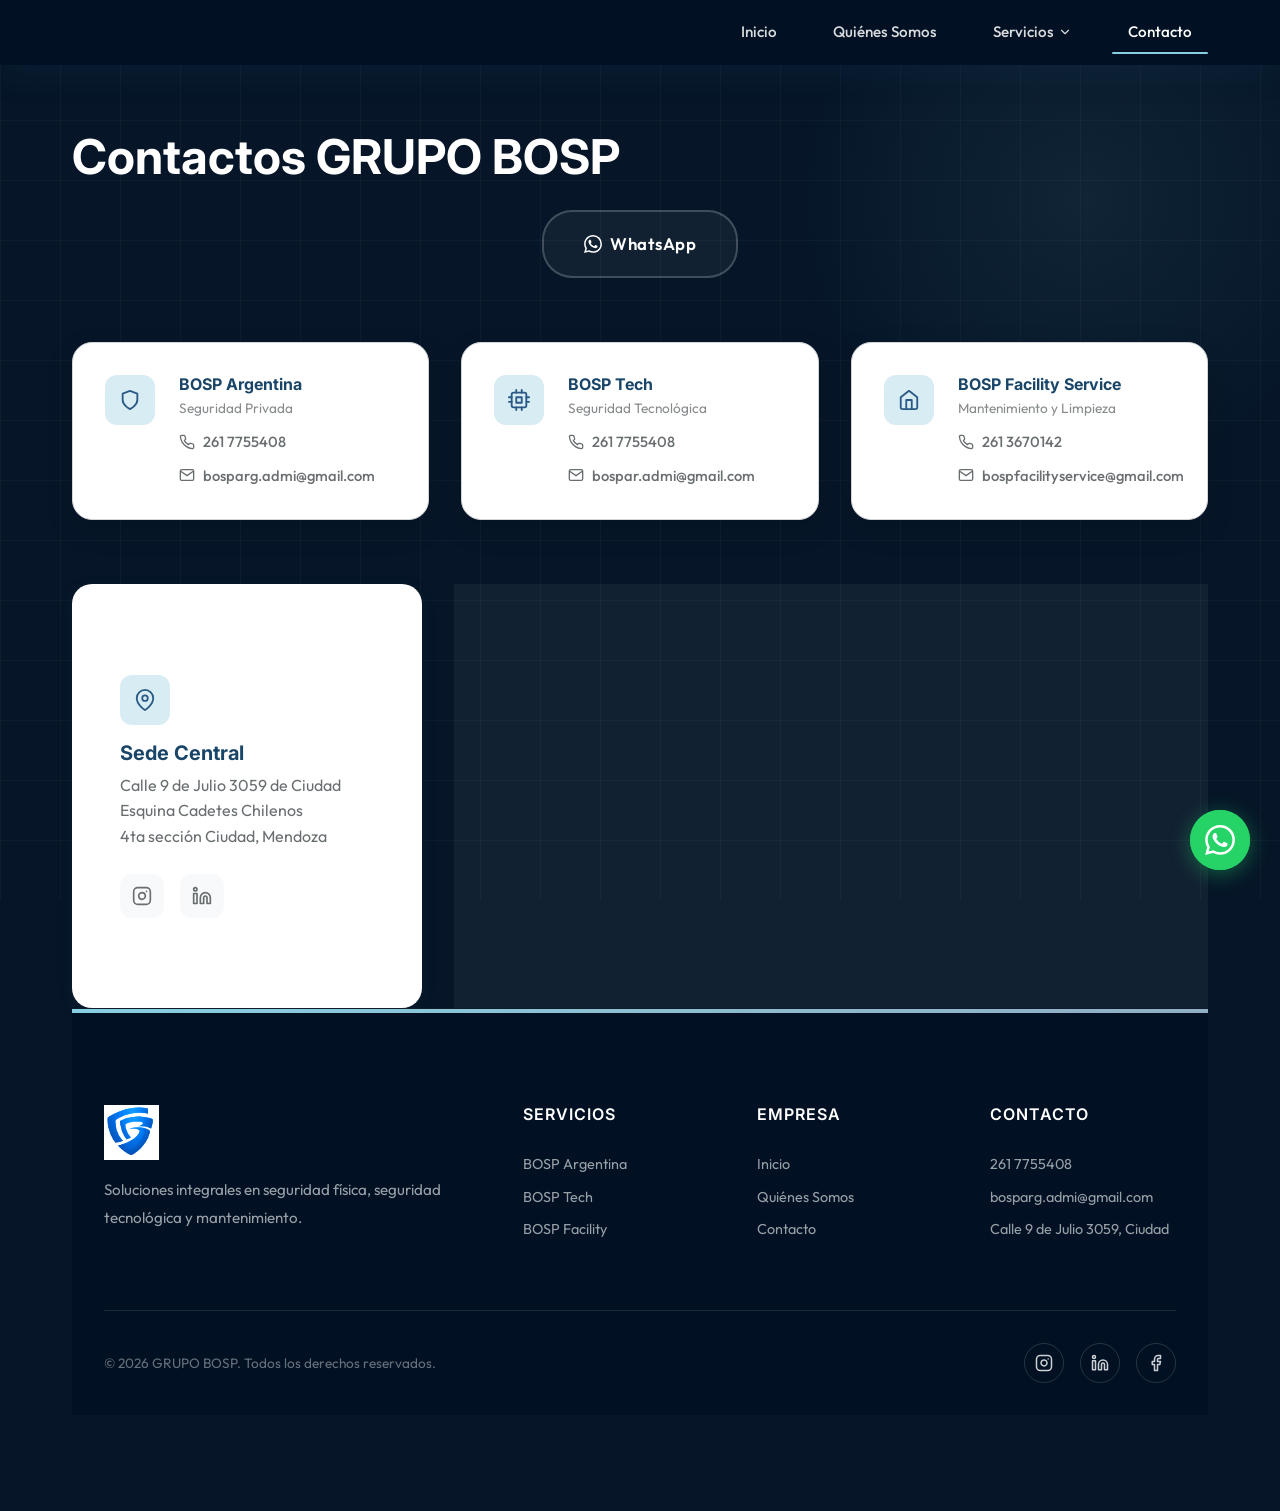
<file: contacto.html>
<!DOCTYPE html>
<html lang="es">

<head>
  <meta charset="UTF-8">
  <meta name="viewport" content="width=device-width, initial-scale=1.0">
  <meta name="description"
    content="Contacto — GRUPO BOSP. Escribinos y recibí asesoramiento personalizado sobre nuestros servicios de seguridad y mantenimiento.">
  <title>Contacto | GRUPO BOSP</title>
  <link rel="stylesheet" href="css/styles.css">
  <link rel="stylesheet" href="css/pages.css">
</head>

<body class="contact-dark">



  <!-- Navbar -->
  <nav class="navbar scrolled" id="navbar">
    <div class="navbar-inner">
      <a href="index.html" class="navbar-logo">
      </a>

      <div class="navbar-links" id="navLinks">
        <a href="index.html">Inicio</a>
        <a href="index.html#about">Quiénes Somos</a>
        <div class="nav-dropdown">
          <a href="#" class="nav-dropdown-trigger">
            Servicios
            <svg xmlns="http://www.w3.org/2000/svg" viewBox="0 0 24 24" fill="none" stroke="currentColor"
              stroke-width="2" stroke-linecap="round" stroke-linejoin="round">
              <polyline points="6 9 12 15 18 9" />
            </svg>
          </a>
          <div class="nav-dropdown-menu">
            <a href="bosp-argentina.html">
              <div class="dropdown-icon"><svg xmlns="http://www.w3.org/2000/svg" viewBox="0 0 24 24" fill="none"
                  stroke="currentColor" stroke-width="2" stroke-linecap="round" stroke-linejoin="round">
                  <path d="M12 22s8-4 8-10V5l-8-3-8 3v7c0 6 8 10 8 10z" />
                </svg></div>
              <div class="dropdown-text">BOSP Argentina<small>Seguridad Física</small></div>
            </a>
            <a href="bosp-tech.html">
              <div class="dropdown-icon"><svg xmlns="http://www.w3.org/2000/svg" viewBox="0 0 24 24" fill="none"
                  stroke="currentColor" stroke-width="2" stroke-linecap="round" stroke-linejoin="round">
                  <rect x="4" y="4" width="16" height="16" rx="2" ry="2" />
                  <rect x="9" y="9" width="6" height="6" />
                  <line x1="9" y1="1" x2="9" y2="4" />
                  <line x1="15" y1="1" x2="15" y2="4" />
                  <line x1="9" y1="20" x2="9" y2="23" />
                  <line x1="15" y1="20" x2="15" y2="23" />
                  <line x1="20" y1="9" x2="23" y2="9" />
                  <line x1="20" y1="14" x2="23" y2="14" />
                  <line x1="1" y1="9" x2="4" y2="9" />
                  <line x1="1" y1="14" x2="4" y2="14" />
                </svg></div>
              <div class="dropdown-text">BOSP Tech <small>Seguridad Tecnológica</small></div>
            </a>
            <a href="bosp-facility.html">
              <div class="dropdown-icon"><svg xmlns="http://www.w3.org/2000/svg" viewBox="0 0 24 24" fill="none"
                  stroke="currentColor" stroke-width="2" stroke-linecap="round" stroke-linejoin="round">
                  <path d="M3 9l9-7 9 7v11a2 2 0 0 1-2 2H5a2 2 0 0 1-2-2z" />
                  <polyline points="9 22 9 12 15 12 15 22" />
                </svg></div>
              <div class="dropdown-text">BOSP Facility<small>Mantenimiento y Limpieza</small></div>
            </a>
          </div>
        </div>
        <a href="contacto.html" class="active">Contacto</a>
      </div>
      <button class="hamburger" id="hamburger" aria-label="Abrir menú"><span></span><span></span><span></span></button>
    </div>
  </nav>
  <div class="nav-overlay" id="navOverlay"></div>



  <!-- Contact Section -->
  <section class="contact-section section">
    <div class="container">

      <div class="text-center reveal-up" style="margin-bottom: var(--space-3xl);">
        <h1 style="color: #fff; font-size: 3rem; margin-bottom: var(--space-sm);">Contactos GRUPO BOSP</h1>
        <div class="cta-buttons" style="justify-content: center; margin-top: 1.5rem;">
          <a href="https://wa.me/5492617755408" target="_blank" class="btn btn-outline btn-lg"
            style="background: rgba(255,255,255,0.05); color: #fff; border-color: rgba(255,255,255,0.2);">
            <svg xmlns="http://www.w3.org/2000/svg" width="18" height="18" viewBox="0 0 24 24" fill="currentColor">
              <path
                d="M17.472 14.382c-.297-.149-1.758-.867-2.03-.967-.273-.099-.471-.148-.67.15-.197.297-.767.966-.94 1.164-.173.199-.347.223-.644.075-.297-.15-1.255-.463-2.39-1.475-.883-.788-1.48-1.761-1.653-2.059-.173-.297-.018-.458.13-.606.134-.133.298-.347.446-.52.149-.174.198-.298.298-.497.099-.198.05-.371-.025-.52-.075-.149-.669-1.612-.916-2.207-.242-.579-.487-.5-.669-.51-.173-.008-.371-.01-.57-.01-.198 0-.52.074-.792.372-.272.297-1.04 1.016-1.04 2.479 0 1.462 1.065 2.875 1.213 3.074.149.198 2.096 3.2 5.077 4.487.709.306 1.262.489 1.694.625.712.227 1.36.195 1.871.118.571-.085 1.758-.719 2.006-1.413.248-.694.248-1.289.173-1.413-.074-.124-.272-.198-.57-.347m-5.421 7.403h-.004a9.87 9.87 0 01-5.031-1.378l-.361-.214-3.741.982.998-3.648-.235-.374a9.86 9.86 0 01-1.51-5.26c.001-5.45 4.436-9.884 9.888-9.884 2.64 0 5.122 1.03 6.988 2.898a9.825 9.825 0 012.893 6.994c-.003 5.45-4.437 9.884-9.885 9.884m8.413-18.297A11.815 11.815 0 0012.05 0C5.495 0 .16 5.335.157 11.892c0 2.096.547 4.142 1.588 5.945L.057 24l6.305-1.654a11.882 11.882 0 005.683 1.448h.005c6.554 0 11.89-5.335 11.893-11.893a11.821 11.821 0 00-3.48-8.413z" />
            </svg>
            WhatsApp
          </a>
        </div>
      </div>

      <div class="services-contact-grid reveal-up" style="animation-delay: 0.1s;">

        <!-- BOSP Argentina -->
        <div class="contact-info-card">
          <div class="contact-info-icon">
            <svg xmlns="http://www.w3.org/2000/svg" viewBox="0 0 24 24" fill="none" stroke="currentColor"
              stroke-width="2" stroke-linecap="round" stroke-linejoin="round">
              <path d="M12 22s8-4 8-10V5l-8-3-8 3v7c0 6 8 10 8 10z" />
            </svg>
          </div>
          <div class="contact-info-text">
            <h4>BOSP Argentina</h4>
            <p style="margin-bottom: 0.5rem; font-size: 0.85rem; opacity: 0.8; color: var(--color-text);">Seguridad
              Privada</p>
            <a href="tel:+5492617755408" class="contact-link"
              style="display: flex; align-items: center; gap: 8px; margin-top: 10px; font-weight: 500; text-decoration: none;">
              <svg xmlns="http://www.w3.org/2000/svg" width="16" height="16" viewBox="0 0 24 24" fill="none"
                stroke="currentColor" stroke-width="2">
                <path
                  d="M22 16.92v3a2 2 0 0 1-2.18 2 19.79 19.79 0 0 1-8.63-3.07 19.5 19.5 0 0 1-6-6 19.79 19.79 0 0 1-3.07-8.67A2 2 0 0 1 4.11 2h3a2 2 0 0 1 2 1.72 12.84 12.84 0 0 0 .7 2.81 2 2 0 0 1-.45 2.11L8.09 9.91a16 16 0 0 0 6 6l1.27-1.27a2 2 0 0 1 2.11-.45 12.84 12.84 0 0 0 2.81.7A2 2 0 0 1 22 16.92z" />
              </svg>
              261 7755408
            </a>
            <a href="mailto:bosparg.admi@gmail.com" class="contact-link"
              style="display: flex; align-items: center; gap: 8px; margin-top: 10px; font-weight: 500; text-decoration: none;">
              <svg xmlns="http://www.w3.org/2000/svg" width="16" height="16" viewBox="0 0 24 24" fill="none"
                stroke="currentColor" stroke-width="2">
                <path d="M4 4h16c1.1 0 2 .9 2 2v12c0 1.1-.9 2-2 2H4c-1.1 0-2-.9-2-2V6c0-1.1.9-2 2-2z" />
                <polyline points="22,6 12,13 2,6" />
              </svg>
              bosparg.admi@gmail.com
            </a>
          </div>
        </div>

        <!-- BOSP Tech -->
        <div class="contact-info-card">
          <div class="contact-info-icon">
            <svg xmlns="http://www.w3.org/2000/svg" viewBox="0 0 24 24" fill="none" stroke="currentColor"
              stroke-width="2" stroke-linecap="round" stroke-linejoin="round">
              <rect x="4" y="4" width="16" height="16" rx="2" ry="2" />
              <rect x="9" y="9" width="6" height="6" />
              <line x1="9" y1="1" x2="9" y2="4" />
              <line x1="15" y1="1" x2="15" y2="4" />
              <line x1="9" y1="20" x2="9" y2="23" />
              <line x1="15" y1="20" x2="15" y2="23" />
              <line x1="20" y1="9" x2="23" y2="9" />
              <line x1="20" y1="14" x2="23" y2="14" />
              <line x1="1" y1="9" x2="4" y2="9" />
              <line x1="1" y1="14" x2="4" y2="14" />
            </svg>
          </div>
          <div class="contact-info-text">
            <h4>BOSP Tech</h4>
            <p style="margin-bottom: 0.5rem; font-size: 0.85rem; opacity: 0.8; color: var(--color-text);">Seguridad
              Tecnológica</p>
            <a href="tel:+5492617755408" class="contact-link"
              style="display: flex; align-items: center; gap: 8px; margin-top: 10px; font-weight: 500; text-decoration: none;">
              <svg xmlns="http://www.w3.org/2000/svg" width="16" height="16" viewBox="0 0 24 24" fill="none"
                stroke="currentColor" stroke-width="2">
                <path
                  d="M22 16.92v3a2 2 0 0 1-2.18 2 19.79 19.79 0 0 1-8.63-3.07 19.5 19.5 0 0 1-6-6 19.79 19.79 0 0 1-3.07-8.67A2 2 0 0 1 4.11 2h3a2 2 0 0 1 2 1.72 12.84 12.84 0 0 0 .7 2.81 2 2 0 0 1-.45 2.11L8.09 9.91a16 16 0 0 0 6 6l1.27-1.27a2 2 0 0 1 2.11-.45 12.84 12.84 0 0 0 2.81.7A2 2 0 0 1 22 16.92z" />
              </svg>
              261 7755408
            </a>
            <a href="mailto:bospar.admi@gmail.com" class="contact-link"
              style="display: flex; align-items: center; gap: 8px; margin-top: 10px; font-weight: 500; text-decoration: none;">
              <svg xmlns="http://www.w3.org/2000/svg" width="16" height="16" viewBox="0 0 24 24" fill="none"
                stroke="currentColor" stroke-width="2">
                <path d="M4 4h16c1.1 0 2 .9 2 2v12c0 1.1-.9 2-2 2H4c-1.1 0-2-.9-2-2V6c0-1.1.9-2 2-2z" />
                <polyline points="22,6 12,13 2,6" />
              </svg>
              bospar.admi@gmail.com
            </a>
          </div>
        </div>

        <!-- BOSP Facility -->
        <div class="contact-info-card">
          <div class="contact-info-icon">
            <svg xmlns="http://www.w3.org/2000/svg" viewBox="0 0 24 24" fill="none" stroke="currentColor"
              stroke-width="2" stroke-linecap="round" stroke-linejoin="round">
              <path d="M3 9l9-7 9 7v11a2 2 0 0 1-2 2H5a2 2 0 0 1-2-2z" />
              <polyline points="9 22 9 12 15 12 15 22" />
            </svg>
          </div>
          <div class="contact-info-text">
            <h4>BOSP Facility Service</h4>
            <p style="margin-bottom: 0.5rem; font-size: 0.85rem; opacity: 0.8; color: var(--color-text);">Mantenimiento
              y Limpieza</p>
            <a href="tel:+5492613670142" class="contact-link"
              style="display: flex; align-items: center; gap: 8px; margin-top: 10px; font-weight: 500; text-decoration: none;">
              <svg xmlns="http://www.w3.org/2000/svg" width="16" height="16" viewBox="0 0 24 24" fill="none"
                stroke="currentColor" stroke-width="2">
                <path
                  d="M22 16.92v3a2 2 0 0 1-2.18 2 19.79 19.79 0 0 1-8.63-3.07 19.5 19.5 0 0 1-6-6 19.79 19.79 0 0 1-3.07-8.67A2 2 0 0 1 4.11 2h3a2 2 0 0 1 2 1.72 12.84 12.84 0 0 0 .7 2.81 2 2 0 0 1-.45 2.11L8.09 9.91a16 16 0 0 0 6 6l1.27-1.27a2 2 0 0 1 2.11-.45 12.84 12.84 0 0 0 2.81.7A2 2 0 0 1 22 16.92z" />
              </svg>
              261 3670142
            </a>
            <a href="mailto:bospfacilityservice@gmail.com" class="contact-link"
              style="display: flex; align-items: center; gap: 8px; margin-top: 10px; font-weight: 500; text-decoration: none;">
              <svg xmlns="http://www.w3.org/2000/svg" width="16" height="16" viewBox="0 0 24 24" fill="none"
                stroke="currentColor" stroke-width="2">
                <path d="M4 4h16c1.1 0 2 .9 2 2v12c0 1.1-.9 2-2 2H4c-1.1 0-2-.9-2-2V6c0-1.1.9-2 2-2z" />
                <polyline points="22,6 12,13 2,6" />
              </svg>
              bospfacilityservice@gmail.com
            </a>
          </div>
        </div>

      </div>

      <!-- Address and Map -->
      <div class="address-map-container reveal-up" style="margin-top: var(--space-3xl); animation-delay: 0.2s;">
        <div class="address-card">
          <div class="contact-info-icon" style="margin-bottom: 1rem;">
            <svg xmlns="http://www.w3.org/2000/svg" viewBox="0 0 24 24" fill="none" stroke="currentColor"
              stroke-width="2" stroke-linecap="round" stroke-linejoin="round">
              <path d="M21 10c0 7-9 13-9 13s-9-6-9-13a9 9 0 0 1 18 0z" />
              <circle cx="12" cy="10" r="3" />
            </svg>
          </div>
          <h4 style="color: var(--blue-900); margin-bottom: 0.5rem; font-size: 1.25rem;">Sede Central</h4>
          <p style="color: var(--color-text); font-size: 1rem; line-height: 1.6;">Calle 9 de Julio 3059 de
            Ciudad<br>Esquina Cadetes Chilenos<br>4ta sección Ciudad, Mendoza</p>

          <div class="contact-socials" style="margin-top: 1.5rem;">
            <a href="#" class="contact-social-link" aria-label="Instagram">
              <svg xmlns="http://www.w3.org/2000/svg" viewBox="0 0 24 24" fill="none" stroke="currentColor"
                stroke-width="2" stroke-linecap="round" stroke-linejoin="round">
                <rect x="2" y="2" width="20" height="20" rx="5" ry="5" />
                <path d="M16 11.37A4 4 0 1 1 12.63 8 4 4 0 0 1 16 11.37z" />
                <line x1="17.5" y1="6.5" x2="17.51" y2="6.5" />
              </svg>
            </a>
            <a href="#" class="contact-social-link" aria-label="LinkedIn">
              <svg xmlns="http://www.w3.org/2000/svg" viewBox="0 0 24 24" fill="none" stroke="currentColor"
                stroke-width="2" stroke-linecap="round" stroke-linejoin="round">
                <path d="M16 8a6 6 0 0 1 6 6v7h-4v-7a2 2 0 0 0-2-2 2 2 0 0 0-2 2v7h-4v-7a6 6 0 0 1 6-6z" />
                <rect x="2" y="9" width="4" height="12" />
                <circle cx="4" cy="4" r="2" />
              </svg>
            </a>
          </div>
        </div>

        <div class="contact-map" style="border: none; border-radius: 0; min-height: 350px; height: 100%;">
          <iframe src="https://maps.google.com/maps?q=-32.86711883544922,-68.83448791503906&z=17&output=embed"
            width="100%" height="100%" style="border:0;" allowfullscreen="" loading="lazy"
            referrerpolicy="no-referrer-when-downgrade"></iframe>
        </div>
      </div>

      <!-- Footer -->
      <footer class="footer">
        <div class="container">
          <div class="footer-grid">
            <div class="footer-brand">
              <img src="images/Logo-Bosp.png" alt="GRUPO BOSP" class="footer-logo-img">
              <p>Soluciones integrales en seguridad física, seguridad tecnológica y mantenimiento.</p>
            </div>
            <div class="footer-col">
              <h4>Servicios</h4>
              <a href="bosp-argentina.html">BOSP Argentina</a>
              <a href="bosp-tech.html">BOSP Tech</a>
              <a href="bosp-facility.html">BOSP Facility</a>
            </div>
            <div class="footer-col">
              <h4>Empresa</h4>
              <a href="index.html">Inicio</a>
              <a href="index.html#about">Quiénes Somos</a>
              <a href="contacto.html">Contacto</a>
            </div>
            <div class="footer-col">
              <h4>Contacto</h4>
              <a href="tel:+5492617755408">261 7755408</a>
              <a href="mailto:bosparg.admi@gmail.com">bosparg.admi@gmail.com</a>
              <a href="#">Calle 9 de Julio 3059, Ciudad</a>
            </div>
          </div>
          <div class="footer-bottom">
            <p>&copy; 2026 GRUPO BOSP. Todos los derechos reservados.</p>
            <div class="footer-socials">
              <a href="#" aria-label="Instagram"><svg xmlns="http://www.w3.org/2000/svg" viewBox="0 0 24 24" fill="none"
                  stroke="currentColor" stroke-width="2" stroke-linecap="round" stroke-linejoin="round">
                  <rect x="2" y="2" width="20" height="20" rx="5" ry="5" />
                  <path d="M16 11.37A4 4 0 1 1 12.63 8 4 4 0 0 1 16 11.37z" />
                  <line x1="17.5" y1="6.5" x2="17.51" y2="6.5" />
                </svg></a>
              <a href="#" aria-label="LinkedIn"><svg xmlns="http://www.w3.org/2000/svg" viewBox="0 0 24 24" fill="none"
                  stroke="currentColor" stroke-width="2" stroke-linecap="round" stroke-linejoin="round">
                  <path d="M16 8a6 6 0 0 1 6 6v7h-4v-7a2 2 0 0 0-2-2 2 2 0 0 0-2 2v7h-4v-7a6 6 0 0 1 6-6z" />
                  <rect x="2" y="9" width="4" height="12" />
                  <circle cx="4" cy="4" r="2" />
                </svg></a>
              <a href="#" aria-label="Facebook"><svg xmlns="http://www.w3.org/2000/svg" viewBox="0 0 24 24" fill="none"
                  stroke="currentColor" stroke-width="2" stroke-linecap="round" stroke-linejoin="round">
                  <path d="M18 2h-3a5 5 0 0 0-5 5v3H7v4h3v8h4v-8h3l1-4h-4V7a1 1 0 0 1 1-1h3z" />
                </svg></a>
            </div>
          </div>
        </div>
      </footer>

      <!-- WhatsApp Float -->
      <div class="whatsapp-float">
        <a href="https://wa.me/5492617755408" target="_blank" aria-label="Contactar por WhatsApp">
          <svg xmlns="http://www.w3.org/2000/svg" viewBox="0 0 24 24" fill="#fff">
            <path
              d="M17.472 14.382c-.297-.149-1.758-.867-2.03-.967-.273-.099-.471-.148-.67.15-.197.297-.767.966-.94 1.164-.173.199-.347.223-.644.075-.297-.15-1.255-.463-2.39-1.475-.883-.788-1.48-1.761-1.653-2.059-.173-.297-.018-.458.13-.606.134-.133.298-.347.446-.52.149-.174.198-.298.298-.497.099-.198.05-.371-.025-.52-.075-.149-.669-1.612-.916-2.207-.242-.579-.487-.5-.669-.51-.173-.008-.371-.01-.57-.01-.198 0-.52.074-.792.372-.272.297-1.04 1.016-1.04 2.479 0 1.462 1.065 2.875 1.213 3.074.149.198 2.096 3.2 5.077 4.487.709.306 1.262.489 1.694.625.712.227 1.36.195 1.871.118.571-.085 1.758-.719 2.006-1.413.248-.694.248-1.289.173-1.413-.074-.124-.272-.198-.57-.347m-5.421 7.403h-.004a9.87 9.87 0 01-5.031-1.378l-.361-.214-3.741.982.998-3.648-.235-.374a9.86 9.86 0 01-1.51-5.26c.001-5.45 4.436-9.884 9.888-9.884 2.64 0 5.122 1.03 6.988 2.898a9.825 9.825 0 012.893 6.994c-.003 5.45-4.437 9.884-9.885 9.884m8.413-18.297A11.815 11.815 0 0012.05 0C5.495 0 .16 5.335.157 11.892c0 2.096.547 4.142 1.588 5.945L.057 24l6.305-1.654a11.882 11.882 0 005.683 1.448h.005c6.554 0 11.89-5.335 11.893-11.893a11.821 11.821 0 00-3.48-8.413z" />
          </svg>
        </a>
        <span class="whatsapp-tooltip">¡Chateá con nosotros!</span>
      </div>

      <script src="js/main.js"></script>
      <script src="js/contact.js"></script>
</body>

</html>
</file>
<file: css/styles.css>
/* ============================================
   GRUPO BOSP — Global Design System
   ============================================ */

/* ---------- Google Fonts ---------- */
@import url('https://fonts.googleapis.com/css2?family=Inter:wght@300;400;500;600;700;800;900&family=Outfit:wght@300;400;500;600;700;800&display=swap');

/* ---------- CSS Custom Properties ---------- */
:root {
  /* Blues */
  --blue-900: #194569;
  --blue-700: #2a5a85;
  --blue-600: #5F84A2;
  --blue-400: #91AEC4;
  --blue-300: #87D0E1;
  --blue-200: #CADEE0;
  --blue-100: #D8ECF4;

  /* Grays */
  --gray-700: #696E71;
  --gray-400: #B2B6BA;
  --gray-300: #D2D5D8;
  --gray-200: #E1E2E4;
  --gray-100: #F8F9FA;

  /* Semantic */
  --color-primary: var(--blue-900);
  --color-primary-light: var(--blue-600);
  --color-accent: var(--blue-300);
  --color-bg: var(--gray-100);
  --color-bg-alt: #ffffff;
  --color-text: var(--gray-700);
  --color-text-light: var(--gray-400);
  --color-border: var(--gray-300);
  --color-success: #2ecc71;
  --color-error: #e74c3c;

  /* Gradients */
  --gradient-primary: linear-gradient(135deg, #194569 0%, #5F84A2 100%);
  --gradient-hero: linear-gradient(160deg, #0f2b42 0%, #0b1e2e 50%, #021224 100%);
  --gradient-card: linear-gradient(135deg, rgba(255,255,255,0.15) 0%, rgba(255,255,255,0.05) 100%);
  --gradient-accent: linear-gradient(135deg, #87D0E1 0%, #91AEC4 100%);

  /* Glass */
  --glass-bg: rgba(255, 255, 255, 0.08);
  --glass-border: rgba(255, 255, 255, 0.18);
  --glass-shadow: 0 8px 32px rgba(25, 69, 105, 0.15);

  /* Typography */
  --font-heading: 'Inter', sans-serif;
  --font-body: 'Outfit', sans-serif;

  /* Spacing */
  --space-xs: 0.25rem;
  --space-sm: 0.5rem;
  --space-md: 1rem;
  --space-lg: 1.5rem;
  --space-xl: 2rem;
  --space-2xl: 3rem;
  --space-3xl: 4rem;
  --space-4xl: 6rem;

  /* Radius */
  --radius-sm: 6px;
  --radius-md: 12px;
  --radius-lg: 20px;
  --radius-xl: 30px;
  --radius-full: 50%;

  /* Shadows */
  --shadow-sm: 0 2px 8px rgba(25, 69, 105, 0.06);
  --shadow-md: 0 4px 16px rgba(25, 69, 105, 0.1);
  --shadow-lg: 0 8px 32px rgba(25, 69, 105, 0.15);
  --shadow-xl: 0 16px 48px rgba(25, 69, 105, 0.2);
  --shadow-glow: 0 0 30px rgba(135, 208, 225, 0.3);

  /* Transitions */
  --transition-fast: 0.2s cubic-bezier(0.4, 0, 0.2, 1);
  --transition-base: 0.3s cubic-bezier(0.4, 0, 0.2, 1);
  --transition-slow: 0.5s cubic-bezier(0.4, 0, 0.2, 1);
  --transition-spring: 0.6s cubic-bezier(0.175, 0.885, 0.32, 1.275);

  /* Layout */
  --max-width: 1200px;
  --navbar-height: 80px;
}

/* ---------- Reset ---------- */
*,
*::before,
*::after {
  margin: 0;
  padding: 0;
  box-sizing: border-box;
}

html {
  scroll-behavior: smooth;
  font-size: 16px;
  -webkit-font-smoothing: antialiased;
  -moz-osx-font-smoothing: grayscale;
  -webkit-tap-highlight-color: transparent;
}

body {
  font-family: var(--font-body);
  color: var(--color-text);
  background-color: var(--color-bg);
  line-height: 1.7;
  overflow-x: hidden;
}

img {
  max-width: 100%;
  height: auto;
  display: block;
}

a {
  text-decoration: none;
  color: inherit;
  transition: var(--transition-base);
  -webkit-tap-highlight-color: transparent;
}

ul, ol {
  list-style: none;
}

button {
  cursor: pointer;
  border: none;
  outline: none;
  font-family: var(--font-body);
  -webkit-tap-highlight-color: transparent;
}

input, textarea, select {
  font-family: var(--font-body);
  outline: none;
}

/* ---------- Typography ---------- */
h1, h2, h3, h4, h5, h6 {
  font-family: var(--font-heading);
  font-weight: 700;
  line-height: 1.2;
  color: var(--color-primary);
}

h1 { font-size: clamp(2.2rem, 5vw, 3.5rem); }
h2 { font-size: clamp(1.8rem, 4vw, 2.8rem); }
h3 { font-size: clamp(1.3rem, 3vw, 1.8rem); }
h4 { font-size: clamp(1.1rem, 2vw, 1.3rem); }

p {
  font-size: 1.05rem;
  line-height: 1.8;
  color: var(--color-text);
}

.text-gradient {
  background: var(--gradient-accent);
  -webkit-background-clip: text;
  -webkit-text-fill-color: transparent;
  background-clip: text;
}

/* ---------- Layout Utilities ---------- */
.container {
  width: 100%;
  max-width: var(--max-width);
  margin: 0 auto;
  padding: 0 var(--space-xl);
}

.section {
  padding: var(--space-4xl) 0;
  position: relative;
}

.section-alt {
  background-color: var(--color-bg-alt);
}

.section-header {
  text-align: center;
  margin-bottom: var(--space-3xl);
}

.section-header .badge {
  display: flex;
  width: fit-content;
  margin: 0 auto var(--space-md);
}

.section-header h2 {
  margin-bottom: var(--space-md);
  position: relative;
  display: inline-block;
}

.section-header h2::after {
  content: '';
  position: absolute;
  bottom: -10px;
  left: 50%;
  transform: translateX(-50%);
  width: 60px;
  height: 4px;
  background: var(--gradient-accent);
  border-radius: 2px;
}

.section-header p {
  max-width: 600px;
  margin: var(--space-lg) auto 0;
  color: var(--color-text-light);
  font-size: 1.1rem;
}

.grid-3 {
  display: grid;
  grid-template-columns: repeat(3, 1fr);
  gap: var(--space-xl);
}

.grid-2 {
  display: grid;
  grid-template-columns: repeat(2, 1fr);
  gap: var(--space-xl);
}

/* ---------- Preloader ---------- */
.preloader {
  position: fixed;
  top: 0;
  left: 0;
  width: 100%;
  height: 100%;
  background: var(--gradient-hero);
  display: flex;
  align-items: center;
  justify-content: center;
  z-index: 10000;
  transition: opacity 0.6s ease, visibility 0.6s ease;
}

.preloader.hidden {
  opacity: 0;
  visibility: hidden;
}

.preloader-content {
  text-align: center;
}

.preloader-logo {
  font-family: var(--font-heading);
  font-size: 2.5rem;
  font-weight: 800;
  color: #fff;
  letter-spacing: 3px;
  margin-bottom: var(--space-lg);
  animation: preloaderPulse 1.5s ease-in-out infinite;
}

.preloader-logo span {
  color: var(--blue-300);
}

.preloader-bar {
  width: 200px;
  height: 3px;
  background: rgba(255,255,255,0.15);
  border-radius: 3px;
  margin: 0 auto;
  overflow: hidden;
}

.preloader-bar::after {
  content: '';
  display: block;
  width: 40%;
  height: 100%;
  background: var(--blue-300);
  border-radius: 3px;
  animation: preloaderSlide 1.2s ease-in-out infinite;
}

@keyframes preloaderPulse {
  0%, 100% { opacity: 1; transform: scale(1); }
  50% { opacity: 0.7; transform: scale(0.98); }
}

@keyframes preloaderSlide {
  0% { transform: translateX(-100%); }
  100% { transform: translateX(350%); }
}

/* ---------- Navbar ---------- */
.navbar {
  position: fixed;
  top: 0;
  left: 0;
  width: 100%;
  height: var(--navbar-height);
  display: flex;
  align-items: center;
  justify-content: center;
  z-index: 1000;
  transition: var(--transition-base);
  background: transparent;
  border-bottom: 1px solid transparent;
}

.navbar-logo-img {
  height: 55px;
  width: auto;
  object-fit: contain;
  transition: var(--transition-base);
}

.navbar.scrolled .navbar-logo-img {
  height: 45px;
}

.navbar.scrolled {
  background: rgba(2, 18, 36, 0.98);
  backdrop-filter: blur(20px);
  -webkit-backdrop-filter: blur(20px);
  height: 65px;
  box-shadow: var(--shadow-lg);
}

.navbar-inner {
  width: 100%;
  max-width: var(--max-width);
  padding: 0 var(--space-xl);
  display: flex;
  align-items: center;
  justify-content: space-between;
}

.navbar-logo {
  font-family: var(--font-heading);
  font-size: 1.6rem;
  font-weight: 800;
  color: #fff;
  letter-spacing: 2px;
  display: flex;
  align-items: center;
  gap: var(--space-sm);
}

.navbar-logo span {
  color: var(--blue-300);
  font-weight: 400;
  font-size: 0.9rem;
  letter-spacing: 1px;
}

.navbar-links {
  display: flex;
  align-items: center;
  gap: var(--space-lg);
}

.navbar-links a {
  color: rgba(255,255,255,0.85);
  font-size: 0.95rem;
  font-weight: 500;
  padding: var(--space-sm) var(--space-md);
  border-radius: var(--radius-sm);
  position: relative;
  transition: var(--transition-base);
  min-height: 44px;
  display: inline-flex;
  align-items: center;
}

.navbar-links a::after {
  content: '';
  position: absolute;
  bottom: 0;
  left: 50%;
  transform: translateX(-50%);
  width: 0;
  height: 2px;
  background: var(--blue-300);
  transition: var(--transition-base);
  border-radius: 1px;
}

.navbar-links a:hover {
  color: #fff;
}

.navbar-links a:hover::after,
.navbar-links a.active::after {
  width: 100%;
}

.navbar-links a.active {
  color: #fff;
}

/* Dropdown */
.nav-dropdown {
  position: relative;
}

.nav-dropdown-trigger {
  display: flex;
  align-items: center;
  gap: 4px;
  cursor: pointer;
}

.nav-dropdown-trigger svg {
  width: 14px;
  height: 14px;
  transition: var(--transition-base);
}

.nav-dropdown:hover .nav-dropdown-trigger svg {
  transform: rotate(180deg);
}

.nav-dropdown-menu {
  position: absolute;
  top: 100%;
  left: 50%;
  transform: translateX(-50%) translateY(10px);
  min-width: 240px;
  background: rgba(25, 69, 105, 0.97);
  backdrop-filter: blur(20px);
  -webkit-backdrop-filter: blur(20px);
  border-radius: var(--radius-md);
  padding: var(--space-sm);
  opacity: 0;
  visibility: hidden;
  transition: var(--transition-base);
  box-shadow: var(--shadow-xl);
  border: 1px solid rgba(255,255,255,0.1);
}

.nav-dropdown:hover .nav-dropdown-menu {
  opacity: 1;
  visibility: visible;
  transform: translateX(-50%) translateY(0);
}

.nav-dropdown-menu a {
  display: flex;
  align-items: center;
  gap: var(--space-sm);
  padding: var(--space-sm) var(--space-md);
  border-radius: var(--radius-sm);
  font-size: 0.9rem;
  color: rgba(255,255,255,0.8);
}

.nav-dropdown-menu a:hover {
  background: rgba(255,255,255,0.1);
  color: #fff;
}

.nav-dropdown-menu a::after {
  display: none;
}

.nav-dropdown-menu .dropdown-icon {
  width: 32px;
  height: 32px;
  border-radius: var(--radius-sm);
  background: rgba(135, 208, 225, 0.15);
  display: flex;
  align-items: center;
  justify-content: center;
  flex-shrink: 0;
}

.nav-dropdown-menu .dropdown-icon svg {
  width: 16px;
  height: 16px;
  color: var(--blue-300);
}

.nav-dropdown-menu .dropdown-text {
  display: flex;
  flex-direction: column;
}

.nav-dropdown-menu .dropdown-text small {
  font-size: 0.75rem;
  color: rgba(255,255,255,0.5);
  font-weight: 400;
}

/* Hamburger */
.hamburger {
  display: none;
  flex-direction: column;
  gap: 5px;
  background: none;
  padding: 12px;
  cursor: pointer;
  z-index: 1001;
  min-width: 44px;
  min-height: 44px;
  align-items: center;
  justify-content: center;
  -webkit-tap-highlight-color: transparent;
  touch-action: manipulation;
}

.hamburger span {
  display: block;
  width: 26px;
  height: 2.5px;
  background: #fff;
  border-radius: 2px;
  transition: var(--transition-base);
  transform-origin: center;
}

.hamburger.active span:nth-child(1) {
  transform: rotate(45deg) translate(5px, 5px);
}

.hamburger.active span:nth-child(2) {
  opacity: 0;
  transform: scaleX(0);
}

.hamburger.active span:nth-child(3) {
  transform: rotate(-45deg) translate(5px, -5px);
}

/* ---------- Buttons ---------- */
.btn {
  display: inline-flex;
  align-items: center;
  justify-content: center;
  gap: var(--space-sm);
  padding: 14px 32px;
  border-radius: var(--radius-xl);
  font-weight: 600;
  font-size: 0.95rem;
  letter-spacing: 0.5px;
  transition: var(--transition-base);
  position: relative;
  overflow: hidden;
  min-height: 44px;
  touch-action: manipulation;
  -webkit-tap-highlight-color: transparent;
}

.btn::before {
  content: '';
  position: absolute;
  top: 0;
  left: -100%;
  width: 100%;
  height: 100%;
  background: linear-gradient(90deg, transparent, rgba(255,255,255,0.2), transparent);
  transition: 0.5s;
}

.btn:hover::before {
  left: 100%;
}

.btn-primary {
  background: var(--gradient-primary);
  color: #fff;
  box-shadow: 0 4px 15px rgba(25, 69, 105, 0.3);
}

.btn-primary:hover {
  transform: translateY(-2px);
  box-shadow: 0 8px 25px rgba(25, 69, 105, 0.4);
}

.btn-primary:active {
  transform: translateY(0);
  box-shadow: 0 2px 10px rgba(25, 69, 105, 0.3);
}

.btn-outline {
  background: transparent;
  color: #fff;
  border: 2px solid rgba(255,255,255,0.4);
}

.btn-outline:hover {
  background: rgba(255,255,255,0.1);
  border-color: #fff;
  transform: translateY(-2px);
}

.btn-outline:active {
  transform: translateY(0);
  background: rgba(255,255,255,0.15);
}

.btn-accent {
  background: var(--gradient-accent);
  color: var(--blue-900);
  font-weight: 700;
}

.btn-accent:hover {
  transform: translateY(-2px);
  box-shadow: var(--shadow-glow);
}

.btn-accent:active {
  transform: translateY(0);
  box-shadow: 0 2px 10px rgba(135, 208, 225, 0.2);
}

.btn-sm {
  padding: 10px 22px;
  font-size: 0.85rem;
}

.btn-lg {
  padding: 18px 40px;
  font-size: 1.05rem;
}

/* ---------- Cards ---------- */
.card {
  background: var(--color-bg-alt);
  border-radius: var(--radius-lg);
  padding: var(--space-2xl);
  transition: var(--transition-base);
  border: 1px solid var(--color-border);
  position: relative;
  overflow: hidden;
}

.card::before {
  content: '';
  position: absolute;
  top: 0;
  left: 0;
  right: 0;
  height: 4px;
  background: var(--gradient-accent);
  transform: scaleX(0);
  transform-origin: left;
  transition: var(--transition-slow);
}

.card:hover {
  transform: translateY(-5px);
  box-shadow: var(--shadow-lg);
  border-color: var(--blue-200);
}

.card:active {
  transform: translateY(-2px);
}

.card:hover::before {
  transform: scaleX(1);
}

.card-icon {
  width: 64px;
  height: 64px;
  border-radius: var(--radius-md);
  background: var(--blue-100);
  display: flex;
  align-items: center;
  justify-content: center;
  margin-bottom: var(--space-lg);
  transition: var(--transition-base);
}

.card-icon svg {
  width: 28px;
  height: 28px;
  color: var(--blue-900);
  transition: var(--transition-base);
}

.card:hover .card-icon {
  background: var(--blue-900);
}

.card:hover .card-icon svg {
  color: var(--blue-300);
}

.card h3 {
  margin-bottom: var(--space-sm);
}

.card p {
  color: var(--color-text-light);
  font-size: 0.95rem;
}

/* Glass Card */
.card-glass {
  background: var(--glass-bg);
  backdrop-filter: blur(20px);
  -webkit-backdrop-filter: blur(20px);
  border: 1px solid var(--glass-border);
  border-radius: var(--radius-lg);
  padding: var(--space-2xl);
  transition: var(--transition-base);
  color: #fff;
}

.card-glass:hover {
  background: rgba(255,255,255,0.12);
  transform: translateY(-8px);
  box-shadow: var(--glass-shadow);
}

.card-glass h3 {
  color: #fff;
}

.card-glass p {
  color: rgba(255,255,255,0.75);
}

.card-glass .card-icon {
  background: rgba(135, 208, 225, 0.15);
  border: 1px solid rgba(135, 208, 225, 0.25);
}

.card-glass .card-icon svg {
  color: var(--blue-300);
}

.card-glass:hover .card-icon {
  background: rgba(135, 208, 225, 0.3);
}

/* ---------- Scroll Reveal ---------- */
.reveal {
  opacity: 0;
  transform: translateY(30px);
  transition: opacity 0.7s ease, transform 0.7s ease;
}

.reveal.revealed {
  opacity: 1;
  transform: translateY(0);
}

.reveal-left {
  opacity: 0;
  transform: translateX(-40px);
  transition: opacity 0.7s ease, transform 0.7s ease;
}

.reveal-left.revealed {
  opacity: 1;
  transform: translateX(0);
}

.reveal-right {
  opacity: 0;
  transform: translateX(40px);
  transition: opacity 0.7s ease, transform 0.7s ease;
}

.reveal-right.revealed {
  opacity: 1;
  transform: translateX(0);
}

.reveal-scale {
  opacity: 0;
  transform: scale(0.9);
  transition: opacity 0.7s ease, transform 0.7s ease;
}

.reveal-scale.revealed {
  opacity: 1;
  transform: scale(1);
}

/* Stagger delays */
.delay-1 { transition-delay: 0.1s; }
.delay-2 { transition-delay: 0.2s; }
.delay-3 { transition-delay: 0.3s; }
.delay-4 { transition-delay: 0.4s; }
.delay-5 { transition-delay: 0.5s; }

/* ---------- WhatsApp Button ---------- */
.whatsapp-float {
  position: fixed;
  bottom: 30px;
  right: 30px;
  z-index: 999;
}

.whatsapp-float a {
  display: flex;
  align-items: center;
  justify-content: center;
  width: 60px;
  height: 60px;
  background: #25d366;
  border-radius: var(--radius-full);
  box-shadow: 0 4px 20px rgba(37, 211, 102, 0.4);
  transition: var(--transition-base);
  position: relative;
}

.whatsapp-float a:hover {
  transform: scale(1.1);
  box-shadow: 0 6px 30px rgba(37, 211, 102, 0.5);
}

.whatsapp-float a svg {
  width: 30px;
  height: 30px;
  fill: #fff;
}

.whatsapp-float::before {
  content: '';
  position: absolute;
  top: 50%;
  left: 50%;
  transform: translate(-50%, -50%);
  width: 60px;
  height: 60px;
  border-radius: var(--radius-full);
  background: #25d366;
  animation: whatsappPulse 2s ease-out infinite;
  z-index: -1;
}

.whatsapp-tooltip {
  position: absolute;
  right: 70px;
  top: 50%;
  transform: translateY(-50%);
  background: #fff;
  color: var(--color-text);
  padding: 8px 16px;
  border-radius: var(--radius-md);
  font-size: 0.85rem;
  font-weight: 500;
  white-space: nowrap;
  box-shadow: var(--shadow-md);
  opacity: 0;
  visibility: hidden;
  transition: var(--transition-base);
}

.whatsapp-float:hover .whatsapp-tooltip {
  opacity: 1;
  visibility: visible;
}

@keyframes whatsappPulse {
  0% {
    transform: translate(-50%, -50%) scale(1);
    opacity: 0.5;
  }
  100% {
    transform: translate(-50%, -50%) scale(1.8);
    opacity: 0;
  }
}

/* ---------- Footer ---------- */
.footer {
  background: var(--blue-900);
  color: rgba(255,255,255,0.8);
  padding: var(--space-4xl) 0 var(--space-xl);
  position: relative;
  overflow: hidden;
}

.footer::before {
  content: '';
  position: absolute;
  top: 0;
  left: 0;
  right: 0;
  height: 4px;
  background: var(--gradient-accent);
}

.footer-grid {
  display: grid;
  grid-template-columns: 2fr 1fr 1fr 1fr;
  gap: var(--space-2xl);
  margin-bottom: var(--space-3xl);
}

.footer-brand h3 {
  color: #fff;
  font-size: 1.6rem;
  margin-bottom: var(--space-md);
  letter-spacing: 2px;
}

.footer-brand h3 span {
  color: var(--blue-300);
}

.footer-brand p {
  color: rgba(255,255,255,0.6);
  font-size: 0.95rem;
  line-height: 1.8;
}

.footer-col h4 {
  color: #fff;
  font-size: 1rem;
  margin-bottom: var(--space-lg);
  text-transform: uppercase;
  letter-spacing: 1px;
  font-weight: 600;
}

.footer-col a {
  display: block;
  color: rgba(255,255,255,0.6);
  padding: var(--space-xs) 0;
  font-size: 0.9rem;
  transition: var(--transition-base);
}

.footer-col a:hover {
  color: var(--blue-300);
  padding-left: 5px;
}

.footer-bottom {
  border-top: 1px solid rgba(255,255,255,0.1);
  padding-top: var(--space-xl);
  display: flex;
  align-items: center;
  justify-content: space-between;
  flex-wrap: wrap;
  gap: var(--space-md);
}

.footer-bottom p {
  color: rgba(255,255,255,0.4);
  font-size: 0.85rem;
}

.footer-socials {
  display: flex;
  gap: var(--space-md);
}

.footer-socials a {
  width: 40px;
  height: 40px;
  border-radius: var(--radius-full);
  border: 1px solid rgba(255,255,255,0.15);
  display: flex;
  align-items: center;
  justify-content: center;
  transition: var(--transition-base);
}

.footer-socials a:hover {
  background: var(--blue-300);
  border-color: var(--blue-300);
  color: var(--blue-900);
}

.footer-socials a svg {
  width: 18px;
  height: 18px;
}

/* ---------- Page Hero (subpages) ---------- */
.page-hero {
  min-height: 50vh;
  display: flex;
  align-items: center;
  justify-content: center;
  text-align: center;
  background: var(--gradient-hero);
  position: relative;
  padding: calc(var(--navbar-height) + var(--space-3xl)) var(--space-xl) var(--space-3xl);
  overflow: hidden;
}

.page-hero::before {
  content: '';
  position: absolute;
  top: -50%;
  right: -30%;
  width: 600px;
  height: 600px;
  border-radius: 50%;
  background: radial-gradient(circle, rgba(135,208,225,0.08) 0%, transparent 70%);
  pointer-events: none;
}

.page-hero::after {
  content: '';
  position: absolute;
  bottom: -30%;
  left: -20%;
  width: 500px;
  height: 500px;
  border-radius: 50%;
  background: radial-gradient(circle, rgba(95,132,162,0.1) 0%, transparent 70%);
  pointer-events: none;
}

.page-hero-content {
  position: relative;
  z-index: 1;
}

.page-hero h1 {
  color: #fff;
  margin-bottom: var(--space-md);
}

.page-hero .breadcrumb {
  display: flex;
  align-items: center;
  justify-content: center;
  gap: var(--space-sm);
  color: rgba(255,255,255,0.6);
  font-size: 0.9rem;
  margin-bottom: var(--space-lg);
}

.page-hero .breadcrumb a {
  color: var(--blue-300);
}

.page-hero .breadcrumb a:hover {
  color: #fff;
}

.page-hero p {
  color: rgba(255,255,255,0.75);
  max-width: 600px;
  margin: 0 auto;
  font-size: 1.15rem;
}

.page-hero .hero-badge {
  display: inline-flex;
  align-items: center;
  gap: var(--space-sm);
  background: rgba(135, 208, 225, 0.15);
  border: 1px solid rgba(135, 208, 225, 0.3);
  padding: 6px 18px;
  border-radius: var(--radius-xl);
  font-size: 0.85rem;
  color: var(--blue-300);
  margin-bottom: var(--space-lg);
  font-weight: 500;
}

/* ---------- CTA Section ---------- */
.cta-section {
  background: var(--gradient-hero);
  padding: var(--space-4xl) 0;
  text-align: center;
  position: relative;
  overflow: hidden;
}

.cta-section::before {
  content: '';
  position: absolute;
  top: -100px;
  right: -100px;
  width: 400px;
  height: 400px;
  border-radius: 50%;
  background: radial-gradient(circle, rgba(135,208,225,0.1) 0%, transparent 70%);
}

.cta-section h2 {
  color: #fff;
  margin-bottom: var(--space-md);
}

.cta-section p {
  color: rgba(255,255,255,0.7);
  max-width: 500px;
  margin: 0 auto var(--space-xl);
  font-size: 1.1rem;
}

.cta-buttons {
  display: flex;
  align-items: center;
  justify-content: center;
  gap: var(--space-md);
  flex-wrap: wrap;
}

/* ---------- Badge ---------- */
.badge {
  display: inline-flex;
  align-items: center;
  gap: 6px;
  padding: 4px 14px;
  border-radius: var(--radius-xl);
  font-size: 0.8rem;
  font-weight: 600;
  text-transform: uppercase;
  letter-spacing: 0.5px;
}

.badge-primary {
  background: var(--blue-100);
  color: var(--blue-900);
}

.badge-accent {
  background: rgba(135, 208, 225, 0.15);
  color: var(--blue-300);
}

/* ---------- Responsive ---------- */
@media (max-width: 1024px) {
  .grid-3 {
    grid-template-columns: repeat(2, 1fr);
  }

  .footer-grid {
    grid-template-columns: repeat(2, 1fr);
  }
}

@media (max-width: 768px) {
  :root {
    --navbar-height: 70px;
  }

  .hamburger {
    display: flex;
  }

  .navbar-links {
    position: fixed;
    top: 0;
    right: -100%;
    width: 80%;
    max-width: 350px;
    height: 100vh;
    height: 100dvh;
    background: rgba(25, 69, 105, 0.98);
    backdrop-filter: blur(20px);
    -webkit-backdrop-filter: blur(20px);
    flex-direction: column;
    align-items: flex-start;
    justify-content: flex-start;
    padding: calc(var(--navbar-height) + var(--space-xl)) var(--space-2xl) var(--space-2xl);
    gap: var(--space-xs);
    transition: var(--transition-slow);
    box-shadow: -10px 0 40px rgba(0,0,0,0.3);
    overflow-y: auto;
    -webkit-overflow-scrolling: touch;
  }

  .navbar-links.active {
    right: 0;
  }

  .navbar-links a {
    font-size: 1.1rem;
    width: 100%;
    padding: var(--space-md) var(--space-lg);
    border-radius: var(--radius-md);
    min-height: 48px;
    display: flex;
    align-items: center;
  }

  .navbar-links a:hover,
  .navbar-links a:active {
    background: rgba(255,255,255,0.08);
  }

  .navbar-links a::after {
    display: none;
  }

  .nav-dropdown {
    width: 100%;
  }

  .nav-dropdown-trigger {
    width: 100%;
    justify-content: space-between;
  }

  .nav-dropdown-menu {
    position: static;
    transform: none;
    opacity: 1;
    visibility: visible;
    background: rgba(255,255,255,0.05);
    backdrop-filter: none;
    box-shadow: none;
    border: none;
    margin-top: var(--space-xs);
    display: none;
    border-radius: var(--radius-md);
    padding: var(--space-xs);
  }

  .nav-dropdown.open .nav-dropdown-menu {
    display: block;
  }

  .nav-dropdown-menu a {
    min-height: 56px;
    padding: var(--space-md);
    display: flex;
    align-items: center;
    gap: var(--space-md);
    border-radius: var(--radius-sm);
  }

  .nav-dropdown-menu .dropdown-icon {
    width: 40px;
    height: 40px;
    background: rgba(135, 208, 225, 0.15);
    border-radius: 8px;
    display: flex;
    align-items: center;
    justify-content: center;
    flex-shrink: 0;
  }

  .nav-dropdown-menu .dropdown-icon svg {
    width: 20px;
    height: 20px;
    color: var(--blue-300);
  }

  .nav-dropdown-menu .dropdown-text {
    display: flex;
    flex-direction: column;
    align-items: flex-start;
    text-align: left;
    gap: 2px;
  }

  .nav-dropdown-menu .dropdown-text {
    font-size: 1rem;
    font-weight: 600;
    line-height: 1.2;
  }

  .nav-dropdown-menu .dropdown-text small {
    font-size: 0.75rem;
    color: rgba(255, 255, 255, 0.6);
    font-weight: 400;
  }

  /* Disable hover transforms on touch — use active instead */
  .card:hover {
    transform: none;
    box-shadow: var(--shadow-sm);
  }

  .card:active {
    transform: scale(0.98);
    box-shadow: var(--shadow-md);
    border-color: var(--blue-200);
  }

  .card-glass:hover {
    transform: none;
    box-shadow: none;
  }

  .card-glass:active {
    background: rgba(255,255,255,0.12);
  }

  .grid-3,
  .grid-2 {
    grid-template-columns: 1fr;
  }

  .footer-grid {
    grid-template-columns: 1fr;
    gap: var(--space-xl);
  }

  .footer-bottom {
    justify-content: center;
    text-align: center;
    flex-direction: column;
  }

  .footer-socials a {
    width: 44px;
    height: 44px;
  }

  .section {
    padding: var(--space-3xl) 0;
  }

  .container {
    padding: 0 var(--space-md);
  }

  .page-hero {
    min-height: 40vh;
  }

  .whatsapp-float {
    bottom: 20px;
    right: 20px;
  }

  .whatsapp-float a {
    width: 56px;
    height: 56px;
  }

  .whatsapp-float::before {
    width: 56px;
    height: 56px;
  }

  .whatsapp-tooltip {
    display: none;
  }

  /* Disable hover-only shine on buttons for mobile */
  .btn:hover::before {
    left: -100%;
  }

  .btn:active::before {
    left: 100%;
  }

  .btn-primary:hover {
    transform: none;
  }

  .btn-primary:active {
    transform: scale(0.97);
    box-shadow: 0 2px 10px rgba(25, 69, 105, 0.3);
  }

  .btn-outline:hover {
    transform: none;
  }

  .btn-outline:active {
    transform: scale(0.97);
    background: rgba(255,255,255,0.15);
  }

  .btn-accent:hover {
    transform: none;
  }

  .btn-accent:active {
    transform: scale(0.97);
    box-shadow: 0 2px 10px rgba(135, 208, 225, 0.2);
  }

  /* CTA buttons stack on narrow screens */
  .cta-buttons {
    flex-direction: column;
    width: 100%;
    padding: 0 var(--space-md);
  }

  .cta-buttons .btn {
    width: 100%;
  }
}

@media (max-width: 480px) {
  h1 { font-size: 1.8rem; }
  h2 { font-size: 1.5rem; }

  .btn {
    padding: 12px 24px;
    font-size: 0.9rem;
  }

  .btn-lg {
    padding: 14px 30px;
    font-size: 0.95rem;
  }

  .card {
    padding: var(--space-xl);
  }
}

/* ---------- Overlay for mobile menu ---------- */
.nav-overlay {
  position: fixed;
  top: 0;
  left: 0;
  width: 100%;
  height: 100%;
  background: rgba(0,0,0,0.5);
  z-index: 998;
  opacity: 0;
  visibility: hidden;
  transition: var(--transition-base);
}

.nav-overlay.active {
  opacity: 1;
  visibility: visible;
}

/* ---------- Floating Shapes (decorative) ---------- */
.floating-shape {
  position: absolute;
  border-radius: 50%;
  opacity: 0.05;
  pointer-events: none;
}

.floating-shape-1 {
  width: 300px;
  height: 300px;
  background: var(--blue-300);
  top: -100px;
  right: -50px;
  animation: float 8s ease-in-out infinite;
}

.floating-shape-2 {
  width: 200px;
  height: 200px;
  background: var(--blue-600);
  bottom: -50px;
  left: -30px;
  animation: float 6s ease-in-out infinite reverse;
}

@keyframes float {
  0%, 100% { transform: translate(0, 0) rotate(0deg); }
  33% { transform: translate(15px, -15px) rotate(5deg); }
  66% { transform: translate(-10px, 10px) rotate(-3deg); }
}

/* ---------- Logo Image Styles ---------- */

/* Navbar logo image */
.navbar-logo-img {
  height: 45px;
  width: auto;
  object-fit: contain;
  mix-blend-mode: screen;
  filter: brightness(1.2);
  transition: var(--transition-base);
}

.navbar.scrolled .navbar-logo-img {
  height: 40px;
}

/* Preloader logo image */
.preloader-logo-img {
  height: 80px;
  width: auto;
  object-fit: contain;
  mix-blend-mode: screen;
  filter: brightness(1.2);
  animation: preloaderPulse 1.5s ease-in-out infinite;
}

/* Service logos base (used in hero cards with white background) */
.service-logo {
  object-fit: contain;
  transition: var(--transition-base);
}

/* Service logos in detail cards (smaller version, on dark gradient header) */
.service-logo-sm {
  width: 40px;
  height: 40px;
  object-fit: contain;
  mix-blend-mode: screen;
  filter: brightness(1.1);
  border-radius: var(--radius-sm);
}

/* Service logos in intro sections (individual service pages, on dark gradient bg) */
.service-logo-intro {
  width: 80%;
  max-width: 280px;
  height: auto;
  object-fit: contain;
  mix-blend-mode: screen;
  filter: brightness(1.1) drop-shadow(0 0 20px rgba(135, 208, 225, 0.3));
  transition: var(--transition-base);
}

/* Footer logo image */
.footer-logo-img {
  height: 55px;
  width: auto;
  object-fit: contain;
  mix-blend-mode: screen;
  filter: brightness(1.2);
  margin-bottom: var(--space-md);
}
</file>
<file: css/pages.css>
/* ============================================
   GRUPO BOSP — Service Pages & Contact Styles
   ============================================ */

/* ---------- Service Page Content ---------- */
.service-intro {
  padding: var(--space-4xl) 0;
  background: var(--color-bg-alt);
}

.service-intro-grid {
  display: grid;
  grid-template-columns: 1fr 1fr;
  gap: var(--space-3xl);
  align-items: center;
}

.service-intro-content h2 {
  margin-bottom: var(--space-lg);
}

.service-intro-content p {
  margin-bottom: var(--space-md);
  font-size: 1.05rem;
  line-height: 1.8;
}

.service-intro-image {
  border-radius: var(--radius-lg);
  overflow: hidden;
  position: relative;
  aspect-ratio: 4/3;
  background: var(--gradient-primary);
  display: flex;
  align-items: center;
  justify-content: center;
}

.service-intro-image svg {
  width: 120px;
  height: 120px;
  color: rgba(255,255,255,0.15);
}

.service-intro-image img {
  width: 100%;
  height: 100%;
  object-fit: cover;
}

/* ---------- Service Features Grid ---------- */
.service-features {
  padding: var(--space-4xl) 0;
}

.service-features-grid {
  display: grid;
  grid-template-columns: repeat(3, 1fr);
  gap: var(--space-xl);
}

.feature-card {
  background: var(--color-bg-alt);
  border-radius: var(--radius-lg);
  padding: var(--space-2xl);
  border: 1px solid var(--color-border);
  transition: var(--transition-base);
  position: relative;
  overflow: hidden;
}

.feature-card::before {
  content: '';
  position: absolute;
  top: 0;
  left: 0;
  width: 4px;
  height: 0;
  background: var(--gradient-accent);
  transition: var(--transition-slow);
}

.feature-card:hover {
  transform: translateY(-5px);
  box-shadow: var(--shadow-lg);
  border-color: var(--blue-200);
}

.feature-card:active {
  transform: translateY(-2px);
}

.feature-card:hover::before {
  height: 100%;
}

.feature-card-icon {
  width: 56px;
  height: 56px;
  border-radius: var(--radius-md);
  background: var(--blue-100);
  display: flex;
  align-items: center;
  justify-content: center;
  margin-bottom: var(--space-lg);
  transition: var(--transition-base);
}

.feature-card-icon svg {
  width: 24px;
  height: 24px;
  color: var(--blue-900);
  transition: var(--transition-base);
}

.feature-card:hover .feature-card-icon {
  background: var(--blue-900);
}

.feature-card:hover .feature-card-icon svg {
  color: var(--blue-300);
}

.feature-card h3 {
  margin-bottom: var(--space-sm);
  font-size: 1.15rem;
}

.feature-card p {
  font-size: 0.92rem;
  color: var(--color-text-light);
  line-height: 1.7;
}

/* ---------- Service List Section ---------- */
.service-list {
  padding: var(--space-4xl) 0;
  background: var(--color-bg-alt);
}

.service-list-items {
  max-width: 800px;
  margin: 0 auto;
}

.service-list-item {
  display: flex;
  align-items: flex-start;
  gap: var(--space-lg);
  padding: var(--space-xl) 0;
  border-bottom: 1px solid var(--color-border);
  transition: var(--transition-base);
}

.service-list-item:last-child {
  border-bottom: none;
}

.service-list-item:hover {
  padding-left: var(--space-md);
}

.service-list-number {
  font-family: var(--font-heading);
  font-size: 2rem;
  font-weight: 800;
  color: var(--blue-200);
  line-height: 1;
  flex-shrink: 0;
  width: 50px;
}

.service-list-item h4 {
  margin-bottom: var(--space-xs);
  font-size: 1.1rem;
}

.service-list-item p {
  font-size: 0.92rem;
  color: var(--color-text-light);
}

/* ---------- Why Choose Section ---------- */
.why-choose {
  padding: var(--space-4xl) 0;
}

.why-choose-grid {
  display: grid;
  grid-template-columns: repeat(4, 1fr);
  gap: var(--space-lg);
}

.why-card {
  text-align: center;
  padding: var(--space-2xl) var(--space-lg);
  border-radius: var(--radius-lg);
  background: var(--color-bg-alt);
  border: 1px solid var(--color-border);
  transition: var(--transition-base);
}

.why-card:hover {
  transform: translateY(-5px);
  box-shadow: var(--shadow-md);
  border-color: var(--blue-200);
}

.why-card:active {
  transform: translateY(-2px);
}

.why-card-icon {
  width: 64px;
  height: 64px;
  border-radius: var(--radius-full);
  background: var(--blue-100);
  display: flex;
  align-items: center;
  justify-content: center;
  margin: 0 auto var(--space-lg);
  transition: var(--transition-base);
}

.why-card-icon svg {
  width: 28px;
  height: 28px;
  color: var(--blue-900);
}

.why-card:hover .why-card-icon {
  background: var(--blue-900);
}

.why-card:hover .why-card-icon svg {
  color: var(--blue-300);
}

.why-card h4 {
  margin-bottom: var(--space-sm);
  font-size: 1rem;
}

.why-card p {
  font-size: 0.85rem;
  color: var(--color-text-light);
}

/* ---------- Accordion (Interactive Info) ---------- */
.accordion {
  display: flex;
  flex-direction: column;
  gap: var(--space-md);
  margin-top: var(--space-xl);
}

.accordion-item {
  background: var(--color-bg-alt);
  border: 1px solid var(--color-border);
  border-radius: var(--radius-md);
  overflow: hidden;
  transition: var(--transition-base);
}

.accordion-item:hover {
  border-color: var(--blue-300);
}

.accordion-item details {
  width: 100%;
}

.accordion-item summary {
  padding: var(--space-lg) var(--space-xl);
  font-family: var(--font-heading);
  font-weight: 600;
  font-size: 1.1rem;
  color: var(--blue-900);
  cursor: pointer;
  list-style: none;
  display: flex;
  align-items: center;
  justify-content: space-between;
  background: var(--color-bg-alt);
  min-height: 48px;
  -webkit-tap-highlight-color: transparent;
  touch-action: manipulation;
}

.accordion-item summary::-webkit-details-marker {
  display: none;
}

.accordion-item summary::after {
  content: '+';
  font-size: 1.5rem;
  color: var(--blue-300);
  transition: transform 0.3s ease;
}

.accordion-item details[open] summary::after {
  content: '−';
  transform: rotate(180deg);
}

.accordion-content {
  padding: 0 var(--space-xl) var(--space-lg);
  color: var(--color-text-light);
  font-size: 0.95rem;
  line-height: 1.7;
}

.accordion-content ul {
  margin-top: var(--space-sm);
  padding-left: var(--space-lg);
  list-style-type: disc;
}

.accordion-content ul li {
  margin-bottom: var(--space-xs);
}

/* ---------- Tech Decoration (BOSP Tech page) ---------- */
.tech-decoration {
  position: absolute;
  pointer-events: none;
  opacity: 0.06;
}

.circuit-line {
  stroke: var(--blue-300);
  stroke-width: 1.5;
  fill: none;
}

/* ---------- Contact Page ---------- */
.contact-section {
  padding: var(--space-4xl) 0;
}

.contact-grid {
  display: grid;
  grid-template-columns: 1.2fr 1fr;
  gap: var(--space-3xl);
  align-items: start;
}

/* Contact Form */
.contact-form-wrapper {
  background: var(--color-bg-alt);
  border-radius: var(--radius-lg);
  padding: var(--space-2xl);
  border: 1px solid var(--color-border);
  box-shadow: var(--shadow-sm);
}

.contact-form-wrapper h3 {
  margin-bottom: var(--space-xs);
}

.contact-form-wrapper > p {
  color: var(--color-text-light);
  margin-bottom: var(--space-xl);
  font-size: 0.95rem;
}

.form-group {
  margin-bottom: var(--space-lg);
  position: relative;
}

.form-group label {
  display: block;
  font-size: 0.9rem;
  font-weight: 600;
  color: var(--color-primary);
  margin-bottom: var(--space-sm);
}

.form-group input,
.form-group textarea,
.form-group select {
  width: 100%;
  padding: 14px 18px;
  border: 2px solid var(--color-border);
  border-radius: var(--radius-md);
  font-size: 0.95rem;
  color: var(--color-text);
  background: var(--color-bg);
  transition: var(--transition-base);
}

.form-group input:focus,
.form-group textarea:focus,
.form-group select:focus {
  border-color: var(--blue-600);
  box-shadow: 0 0 0 4px rgba(95, 132, 162, 0.1);
}

.form-group input.error,
.form-group textarea.error {
  border-color: var(--color-error);
  box-shadow: 0 0 0 4px rgba(231, 76, 60, 0.1);
}

.form-group input.success,
.form-group textarea.success {
  border-color: var(--color-success);
}

.form-group textarea {
  resize: vertical;
  min-height: 130px;
}

.form-error {
  font-size: 0.8rem;
  color: var(--color-error);
  margin-top: var(--space-xs);
  display: none;
}

.form-group input.error ~ .form-error,
.form-group textarea.error ~ .form-error {
  display: block;
}

.form-row {
  display: grid;
  grid-template-columns: 1fr 1fr;
  gap: var(--space-md);
}

.form-submit {
  margin-top: var(--space-md);
}

.form-submit .btn {
  width: 100%;
  padding: 16px;
  font-size: 1rem;
}

.form-submit .btn.loading {
  pointer-events: none;
  opacity: 0.7;
}

.form-submit .btn.loading::after {
  content: '';
  display: inline-block;
  width: 18px;
  height: 18px;
  border: 2px solid rgba(255,255,255,0.3);
  border-top-color: #fff;
  border-radius: 50%;
  margin-left: 8px;
  animation: spin 0.6s linear infinite;
}

@keyframes spin {
  to { transform: rotate(360deg); }
}

.form-success-message {
  display: none;
  text-align: center;
  padding: var(--space-2xl);
}

.form-success-message.show {
  display: block;
}

.form-success-message svg {
  width: 60px;
  height: 60px;
  color: var(--color-success);
  margin-bottom: var(--space-md);
}

.form-success-message h3 {
  color: var(--color-success);
  margin-bottom: var(--space-sm);
}

/* Contact Info */
.contact-info {
  display: flex;
  flex-direction: column;
  gap: var(--space-xl);
}

.contact-info-card {
  background: var(--color-bg-alt);
  border-radius: var(--radius-lg);
  padding: var(--space-xl);
  border: 1px solid var(--color-border);
  display: flex;
  align-items: flex-start;
  gap: var(--space-lg);
  transition: var(--transition-base);
}

.contact-info-card:hover {
  transform: translateX(5px);
  box-shadow: var(--shadow-md);
  border-color: var(--blue-200);
}

.contact-info-icon {
  width: 50px;
  height: 50px;
  border-radius: var(--radius-md);
  background: var(--blue-100);
  display: flex;
  align-items: center;
  justify-content: center;
  flex-shrink: 0;
}

.contact-info-icon svg {
  width: 22px;
  height: 22px;
  color: var(--blue-900);
}

.contact-info-text h4 {
  margin-bottom: var(--space-xs);
  font-size: 1rem;
}

.contact-info-text p,
.contact-info-text a {
  font-size: 0.92rem;
  color: var(--color-text-light);
  line-height: 1.6;
}

.contact-info-text a:hover {
  color: var(--blue-600);
}

/* Contact Map */
.contact-map {
  border-radius: var(--radius-lg);
  overflow: hidden;
  border: 1px solid var(--color-border);
  aspect-ratio: 16/9;
  background: var(--gray-200);
  display: flex;
  align-items: center;
  justify-content: center;
}

.contact-map iframe {
  width: 100%;
  height: 100%;
  border: none;
}

.contact-map-placeholder {
  text-align: center;
  color: var(--color-text-light);
}

.contact-map-placeholder svg {
  width: 48px;
  height: 48px;
  margin-bottom: var(--space-md);
  opacity: 0.4;
}

/* Social Links on Contact */
.contact-socials {
  display: flex;
  gap: var(--space-md);
  margin-top: var(--space-md);
}

.contact-social-link {
  width: 44px;
  height: 44px;
  border-radius: var(--radius-md);
  background: var(--blue-100);
  display: flex;
  align-items: center;
  justify-content: center;
  transition: var(--transition-base);
}

.contact-social-link:hover {
  background: var(--blue-900);
}

.contact-social-link svg {
  width: 20px;
  height: 20px;
  color: var(--blue-900);
  transition: var(--transition-base);
}

.contact-social-link:hover svg {
  color: var(--blue-300);
}

/* ---------- Responsive Pages ---------- */
@media (max-width: 1024px) {
  .service-features-grid {
    grid-template-columns: repeat(2, 1fr);
  }

  .why-choose-grid {
    grid-template-columns: repeat(2, 1fr);
  }

  .contact-grid {
    grid-template-columns: 1fr;
  }
}

@media (max-width: 768px) {
  .service-intro-grid {
    grid-template-columns: 1fr;
  }

  .service-features-grid {
    grid-template-columns: 1fr;
    max-width: 450px;
    margin: 0 auto;
  }

  .feature-card:hover {
    transform: none;
    box-shadow: none;
  }

  .feature-card:active {
    transform: scale(0.98);
    box-shadow: var(--shadow-md);
    border-color: var(--blue-200);
  }

  .why-choose-grid {
    grid-template-columns: 1fr;
    max-width: 400px;
    margin: 0 auto;
  }

  .why-card:hover {
    transform: none;
    box-shadow: none;
  }

  .why-card:active {
    transform: scale(0.98);
    box-shadow: var(--shadow-md);
    border-color: var(--blue-200);
  }

  .form-row {
    grid-template-columns: 1fr;
  }

  .service-list-item {
    flex-direction: column;
    gap: var(--space-sm);
  }

  .service-list-number {
    width: auto;
    font-size: 1.5rem;
  }

  .contact-info-card {
    min-height: 48px;
  }

  .contact-social-link {
    min-width: 44px;
    min-height: 44px;
  }
}

/* ---------- BOSP Service Cards ---------- */
.bosp-service-cards {
  display: grid;
  grid-template-columns: repeat(2, 1fr);
  gap: var(--space-xl);
  margin-top: var(--space-2xl);
  max-width: 1000px;
  margin-left: auto;
  margin-right: auto;
}

.bosp-card {
  background: #fff;
  border-radius: var(--radius-lg);
  overflow: hidden;
  box-shadow: 0 4px 15px rgba(0, 0, 0, 0.05);
  border: 1px solid var(--color-border);
  transition: transform 0.3s ease, box-shadow 0.3s ease;
  display: flex;
  flex-direction: column;
}

.bosp-card:hover {
  transform: translateY(-5px);
  box-shadow: 0 10px 25px rgba(0, 0, 0, 0.1);
  border-color: var(--blue-200);
}

.bosp-card-image {
  position: relative;
  height: 220px;
  width: 100%;
}

.bosp-card-image img {
  width: 100%;
  height: 100%;
  object-fit: cover;
}

.bosp-card-image::after {
  content: '';
  position: absolute;
  bottom: 0;
  left: 0;
  width: 100%;
  height: 60%;
  background: linear-gradient(to top, rgba(0, 48, 73, 0.8) 0%, transparent 100%);
  pointer-events: none;
}

.bosp-card-icon {
  position: absolute;
  bottom: 15px;
  left: 20px;
  width: 45px;
  height: 45px;
  background: #00b4d8;
  border-radius: 8px;
  display: flex;
  align-items: center;
  justify-content: center;
  z-index: 2;
  box-shadow: 0 4px 10px rgba(0,0,0,0.2);
}

.bosp-card-icon svg {
  width: 22px;
  height: 22px;
  color: #fff;
}

.bosp-card-content {
  padding: 25px 20px;
  flex-grow: 1;
}

.bosp-card-content h4 {
  font-size: 1.15rem;
  color: var(--color-primary);
  margin-bottom: 10px;
  font-weight: 700;
}

.bosp-card-content p {
  font-size: 0.9rem;
  color: var(--color-text-light);
  line-height: 1.6;
  margin: 0;
}

@media (max-width: 768px) {
  .bosp-service-cards {
    grid-template-columns: 1fr;
  }
}

/* ---------- Hero Slideshow ---------- */
.page-hero {
  position: relative;
  background: transparent !important;
}

.hero-slideshow {
  position: absolute;
  top: 0;
  left: 0;
  width: 100%;
  height: 100%;
  z-index: 0;
  overflow: hidden;
}

.hero-slide {
  position: absolute;
  top: 0;
  left: 0;
  width: 100%;
  height: 100%;
  background-size: cover;
  background-position: center;
  background-repeat: no-repeat;
  opacity: 0;
  animation: slideFade 25s infinite;
}

.hero-slide:nth-child(1) { animation-delay: 0s; }
.hero-slide:nth-child(2) { animation-delay: 5s; }
.hero-slide:nth-child(3) { animation-delay: 10s; }
.hero-slide:nth-child(4) { animation-delay: 15s; }
.hero-slide:nth-child(5) { animation-delay: 20s; }

@keyframes slideFade {
  0% { opacity: 0; transform: scale(1.05); }
  5% { opacity: 1; transform: scale(1.02); }
  20% { opacity: 1; transform: scale(1); }
  25% { opacity: 0; transform: scale(1.05); }
  100% { opacity: 0; }
}

.hero-overlay {
  position: absolute;
  top: 0;
  left: 0;
  width: 100%;
  height: 100%;
  background: linear-gradient(rgba(10, 25, 47, 0.75), rgba(10, 25, 47, 0.75));
  z-index: 1;
}

.page-hero-content {
  position: relative;
  z-index: 2;
}

/* ============================================
   DARK CONTACT PAGE
   ============================================ */
body.contact-dark {
  background: rgba(2, 18, 36, 0.98);
  color: #fff;
  position: relative;
  z-index: 1;
}

body.contact-dark::before {
  content: '';
  position: fixed;
  top: 0;
  left: 0;
  width: 100%;
  height: 100%;
  background-image: 
    linear-gradient(rgba(255,255,255,0.03) 1px, transparent 1px),
    linear-gradient(90deg, rgba(255,255,255,0.03) 1px, transparent 1px);
  background-size: 60px 60px;
  pointer-events: none;
  z-index: -2;
}

body.contact-dark::after {
  content: '';
  position: fixed;
  top: -100px;
  right: -100px;
  width: 600px;
  height: 600px;
  border-radius: 50%;
  background: radial-gradient(circle, rgba(135, 208, 225, 0.08) 0%, transparent 70%);
  pointer-events: none;
  z-index: -2;
}

body.contact-dark .page-hero {
  padding: calc(var(--navbar-height) + var(--space-2xl)) 0 var(--space-xl);
  text-align: center;
  background: transparent !important;
  min-height: auto;
}

body.contact-dark .page-hero::before,
body.contact-dark .page-hero::after {
  display: none;
}

body.contact-dark .hero-badge {
  display: inline-flex;
  align-items: center;
  gap: 8px;
  background: rgba(135, 208, 225, 0.12);
  color: var(--blue-300);
  border: 1px solid rgba(135, 208, 225, 0.2);
  padding: 6px 14px;
  border-radius: 20px;
  font-size: 0.85rem;
  font-weight: 600;
  margin-bottom: var(--space-md);
}

body.contact-dark .breadcrumb {
  margin-bottom: var(--space-md);
  color: rgba(255,255,255,0.6);
  font-size: 0.9rem;
}
  position: relative;
  height: 220px;
  width: 100%;
}

.bosp-card-image img {
  width: 100%;
  height: 100%;
  object-fit: cover;
}

.bosp-card-image::after {
  content: '';
  position: absolute;
  bottom: 0;
  left: 0;
  width: 100%;
  height: 60%;
  background: linear-gradient(to top, rgba(0, 48, 73, 0.8) 0%, transparent 100%);
  pointer-events: none;
}

.bosp-card-icon {
  position: absolute;
  bottom: 15px;
  left: 20px;
  width: 45px;
  height: 45px;
  background: #00b4d8;
  border-radius: 8px;
  display: flex;
  align-items: center;
  justify-content: center;
  z-index: 2;
  box-shadow: 0 4px 10px rgba(0,0,0,0.2);
}

.bosp-card-icon svg {
  width: 22px;
  height: 22px;
  color: #fff;
}

.bosp-card-content {
  padding: 25px 20px;
  flex-grow: 1;
}

.bosp-card-content h4 {
  font-size: 1.15rem;
  color: var(--color-primary);
  margin-bottom: 10px;
  font-weight: 700;
}

.bosp-card-content p {
  font-size: 0.9rem;
  color: var(--color-text-light);
  line-height: 1.6;
  margin: 0;
}

@media (max-width: 768px) {
  .bosp-service-cards {
    grid-template-columns: 1fr;
  }
}

/* ---------- Hero Slideshow ---------- */
.page-hero {
  position: relative;
  background: transparent !important;
}

.hero-slideshow {
  position: absolute;
  top: 0;
  left: 0;
  width: 100%;
  height: 100%;
  z-index: 0;
  overflow: hidden;
}

.hero-slide {
  position: absolute;
  top: 0;
  left: 0;
  width: 100%;
  height: 100%;
  background-size: cover;
  background-position: center;
  background-repeat: no-repeat;
  opacity: 0;
  animation: slideFade 25s infinite;
}

.hero-slide:nth-child(1) { animation-delay: 0s; }
.hero-slide:nth-child(2) { animation-delay: 5s; }
.hero-slide:nth-child(3) { animation-delay: 10s; }
.hero-slide:nth-child(4) { animation-delay: 15s; }
.hero-slide:nth-child(5) { animation-delay: 20s; }

@keyframes slideFade {
  0% { opacity: 0; transform: scale(1.05); }
  5% { opacity: 1; transform: scale(1.02); }
  20% { opacity: 1; transform: scale(1); }
  25% { opacity: 0; transform: scale(1.05); }
  100% { opacity: 0; }
}

.hero-overlay {
  position: absolute;
  top: 0;
  left: 0;
  width: 100%;
  height: 100%;
  background: linear-gradient(rgba(10, 25, 47, 0.75), rgba(10, 25, 47, 0.75));
  z-index: 1;
}

.page-hero-content {
  position: relative;
  z-index: 2;
}

/* ============================================
   DARK CONTACT PAGE
   ============================================ */
body.contact-dark {
  background: rgba(2, 18, 36, 0.98);
  color: #fff;
  position: relative;
  z-index: 1;
}

body.contact-dark::before {
  content: '';
  position: fixed;
  top: 0;
  left: 0;
  width: 100%;
  height: 100%;
  background-image: 
    linear-gradient(rgba(255,255,255,0.03) 1px, transparent 1px),
    linear-gradient(90deg, rgba(255,255,255,0.03) 1px, transparent 1px);
  background-size: 60px 60px;
  pointer-events: none;
  z-index: -2;
}

body.contact-dark::after {
  content: '';
  position: fixed;
  top: -100px;
  right: -100px;
  width: 600px;
  height: 600px;
  border-radius: 50%;
  background: radial-gradient(circle, rgba(135, 208, 225, 0.08) 0%, transparent 70%);
  pointer-events: none;
  z-index: -2;
}

body.contact-dark .page-hero {
  padding: calc(var(--navbar-height) + var(--space-2xl)) 0 var(--space-xl);
  text-align: center;
  background: transparent !important;
  min-height: auto;
}

body.contact-dark .page-hero::before,
body.contact-dark .page-hero::after {
  display: none;
}

body.contact-dark .hero-badge {
  display: inline-flex;
  align-items: center;
  gap: 8px;
  background: rgba(135, 208, 225, 0.12);
  color: var(--blue-300);
  border: 1px solid rgba(135, 208, 225, 0.2);
  padding: 6px 14px;
  border-radius: 20px;
  font-size: 0.85rem;
  font-weight: 600;
  margin-bottom: var(--space-md);
}

body.contact-dark .breadcrumb {
  margin-bottom: var(--space-md);
  color: rgba(255,255,255,0.6);
  font-size: 0.9rem;
}

body.contact-dark .breadcrumb a {
  color: #fff;
}

body.contact-dark .breadcrumb a:hover {
  color: var(--blue-300);
}

body.contact-dark .page-hero-content h1 {
  color: #fff;
  margin-bottom: var(--space-sm);
}

body.contact-dark .page-hero-content p {
  color: rgba(255,255,255,0.7);
  max-width: 600px;
  margin: 0 auto;
}

body.contact-dark .contact-section {
  background: transparent;
  padding-top: calc(var(--navbar-height) + var(--space-2xl));
}

body.contact-dark .contact-form-wrapper {
  background: #ffffff;
  border: 1px solid var(--color-border);
  box-shadow: 0 10px 30px rgba(0,0,0,0.1);
  border-radius: var(--radius-lg);
}

body.contact-dark .contact-form-wrapper h3 {
  color: var(--blue-900);
}

body.contact-dark .contact-form-wrapper > p,
body.contact-dark .form-group label {
  color: var(--color-text);
}

body.contact-dark .form-group input,
body.contact-dark .form-group textarea,
body.contact-dark .form-group select {
  background: var(--gray-50);
  border: 1px solid var(--color-border);
  color: var(--color-text);
}

body.contact-dark .form-group input:focus,
body.contact-dark .form-group textarea:focus,
body.contact-dark .form-group select:focus {
  border-color: var(--blue-500);
  box-shadow: 0 0 0 4px rgba(37, 99, 235, 0.1);
  background: #ffffff;
}

body.contact-dark .form-group select option {
  background: #ffffff;
  color: var(--color-text);
}

body.contact-dark .contact-info-card {
  background: #ffffff;
  border: 1px solid var(--color-border);
  box-shadow: 0 10px 30px rgba(0,0,0,0.1);
  border-radius: var(--radius-lg);
}

body.contact-dark .contact-info-card:hover {
  transform: translateX(5px);
  border-color: var(--blue-300);
  box-shadow: 0 20px 40px rgba(0, 0, 0, 0.15);
}

body.contact-dark .contact-info-icon {
  background: var(--blue-100) !important;
}

body.contact-dark .contact-info-icon svg {
  color: var(--blue-700) !important;
}

body.contact-dark .contact-info-text h4 {
  color: var(--blue-900);
}

body.contact-dark .contact-info-text p,
body.contact-dark .contact-info-text a {
  color: var(--color-text);
}

body.contact-dark .contact-info-text a:hover {
  color: var(--blue-600);
}

body.contact-dark .contact-socials h4 {
  color: var(--blue-900);
}

body.contact-dark .contact-social-link {
  background: var(--gray-100);
}

body.contact-dark .contact-social-link svg {
  color: var(--color-text);
}

body.contact-dark .contact-social-link:hover {
  background: var(--blue-600);
}

body.contact-dark .contact-social-link:hover svg {
  color: #ffffff;
}

body.contact-dark .contact-map {
  border-color: rgba(255, 255, 255, 0.1);
  background: rgba(255, 255, 255, 0.05);
}

body.contact-dark .contact-map-placeholder {
  color: rgba(255, 255, 255, 0.5);
}

body.contact-dark .footer {
  background: rgba(2, 18, 36, 0.98);
  border-top: 1px solid rgba(255,255,255,0.05);
}

/* Contact Page specific grid layouts */
.services-contact-grid {
  display: grid;
  grid-template-columns: repeat(auto-fit, minmax(300px, 1fr));
  gap: var(--space-xl);
}

.services-contact-grid .contact-link {
  color: var(--color-text);
  transition: var(--transition-base);
}

.services-contact-grid .contact-link:hover {
  color: var(--blue-600);
}

.address-map-container {
  display: grid;
  grid-template-columns: 350px 1fr;
  gap: var(--space-xl);
  align-items: stretch;
}

.address-card {
  background: #ffffff;
  border-radius: var(--radius-lg);
  padding: var(--space-2xl);
  box-shadow: var(--shadow-md);
  display: flex;
  flex-direction: column;
  justify-content: center;
}

@media (max-width: 991px) {
  .address-map-container {
    grid-template-columns: 1fr;
  }
}
</file>
